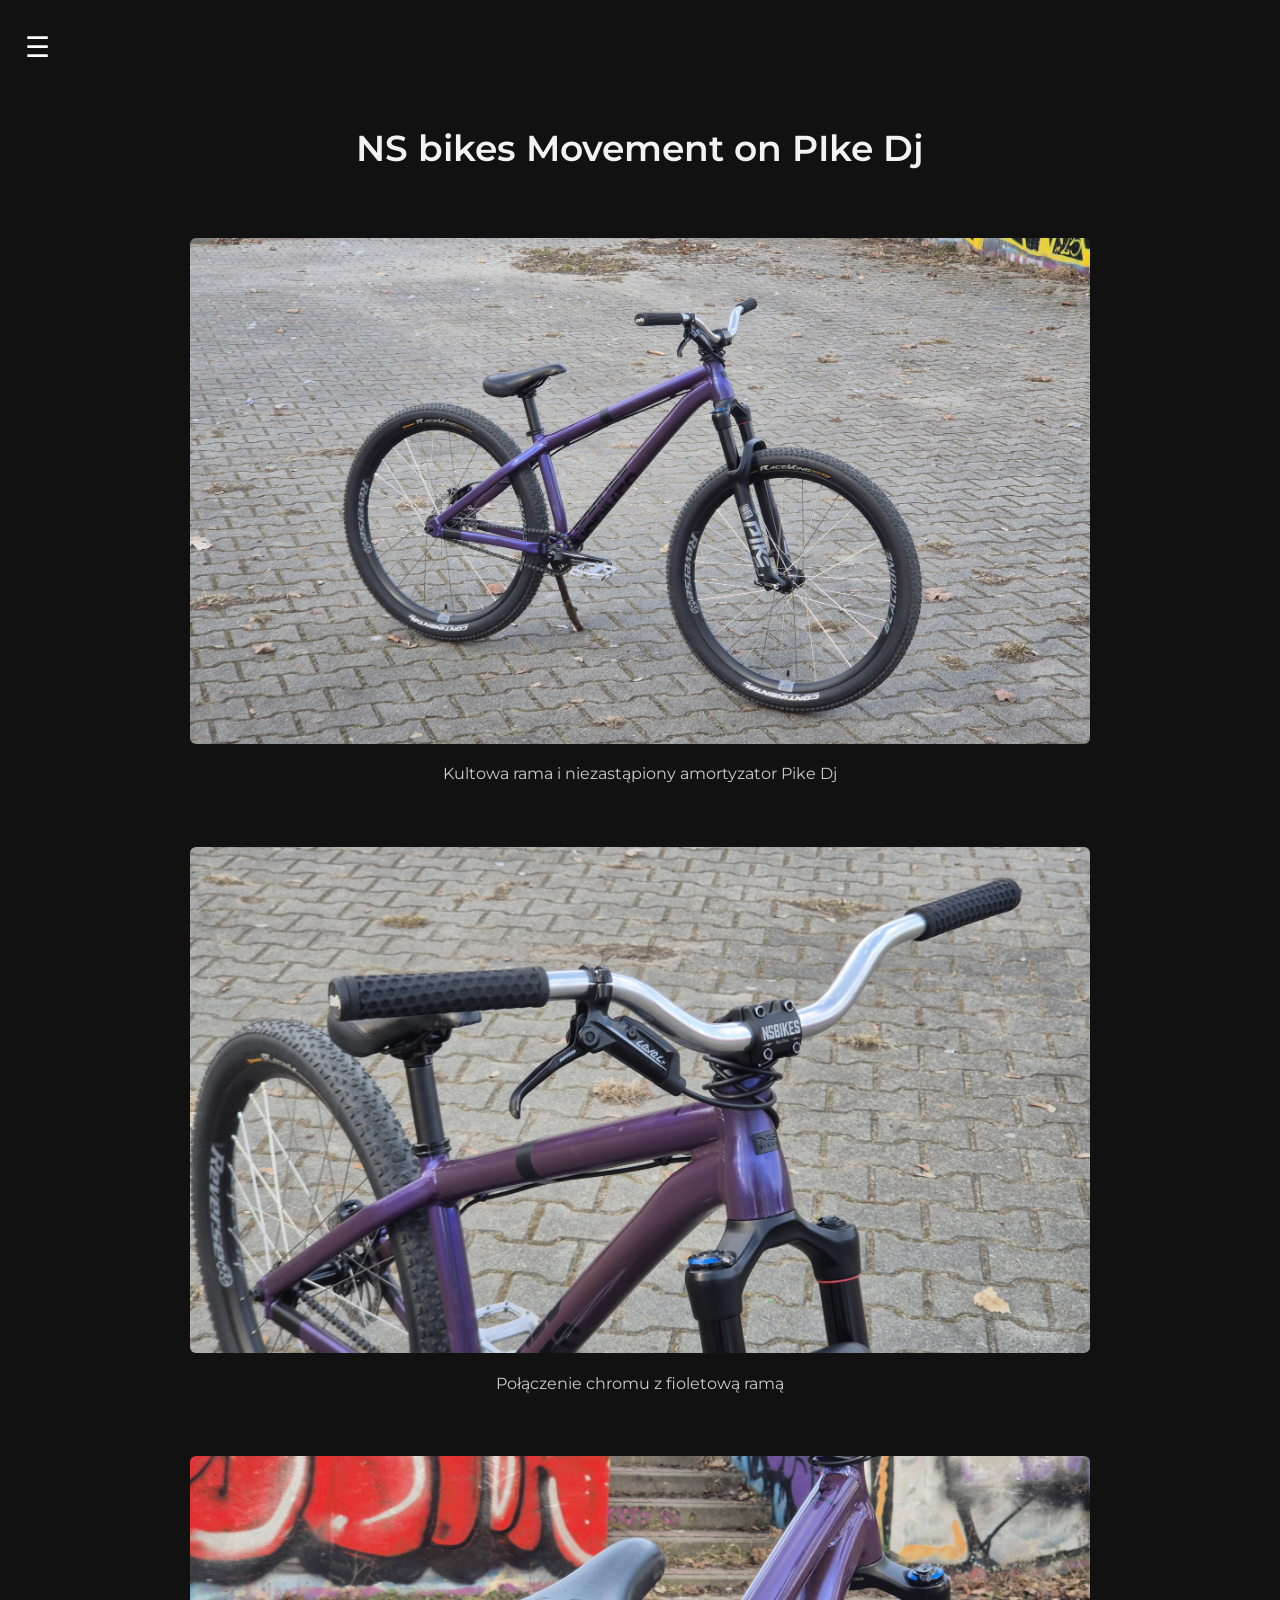
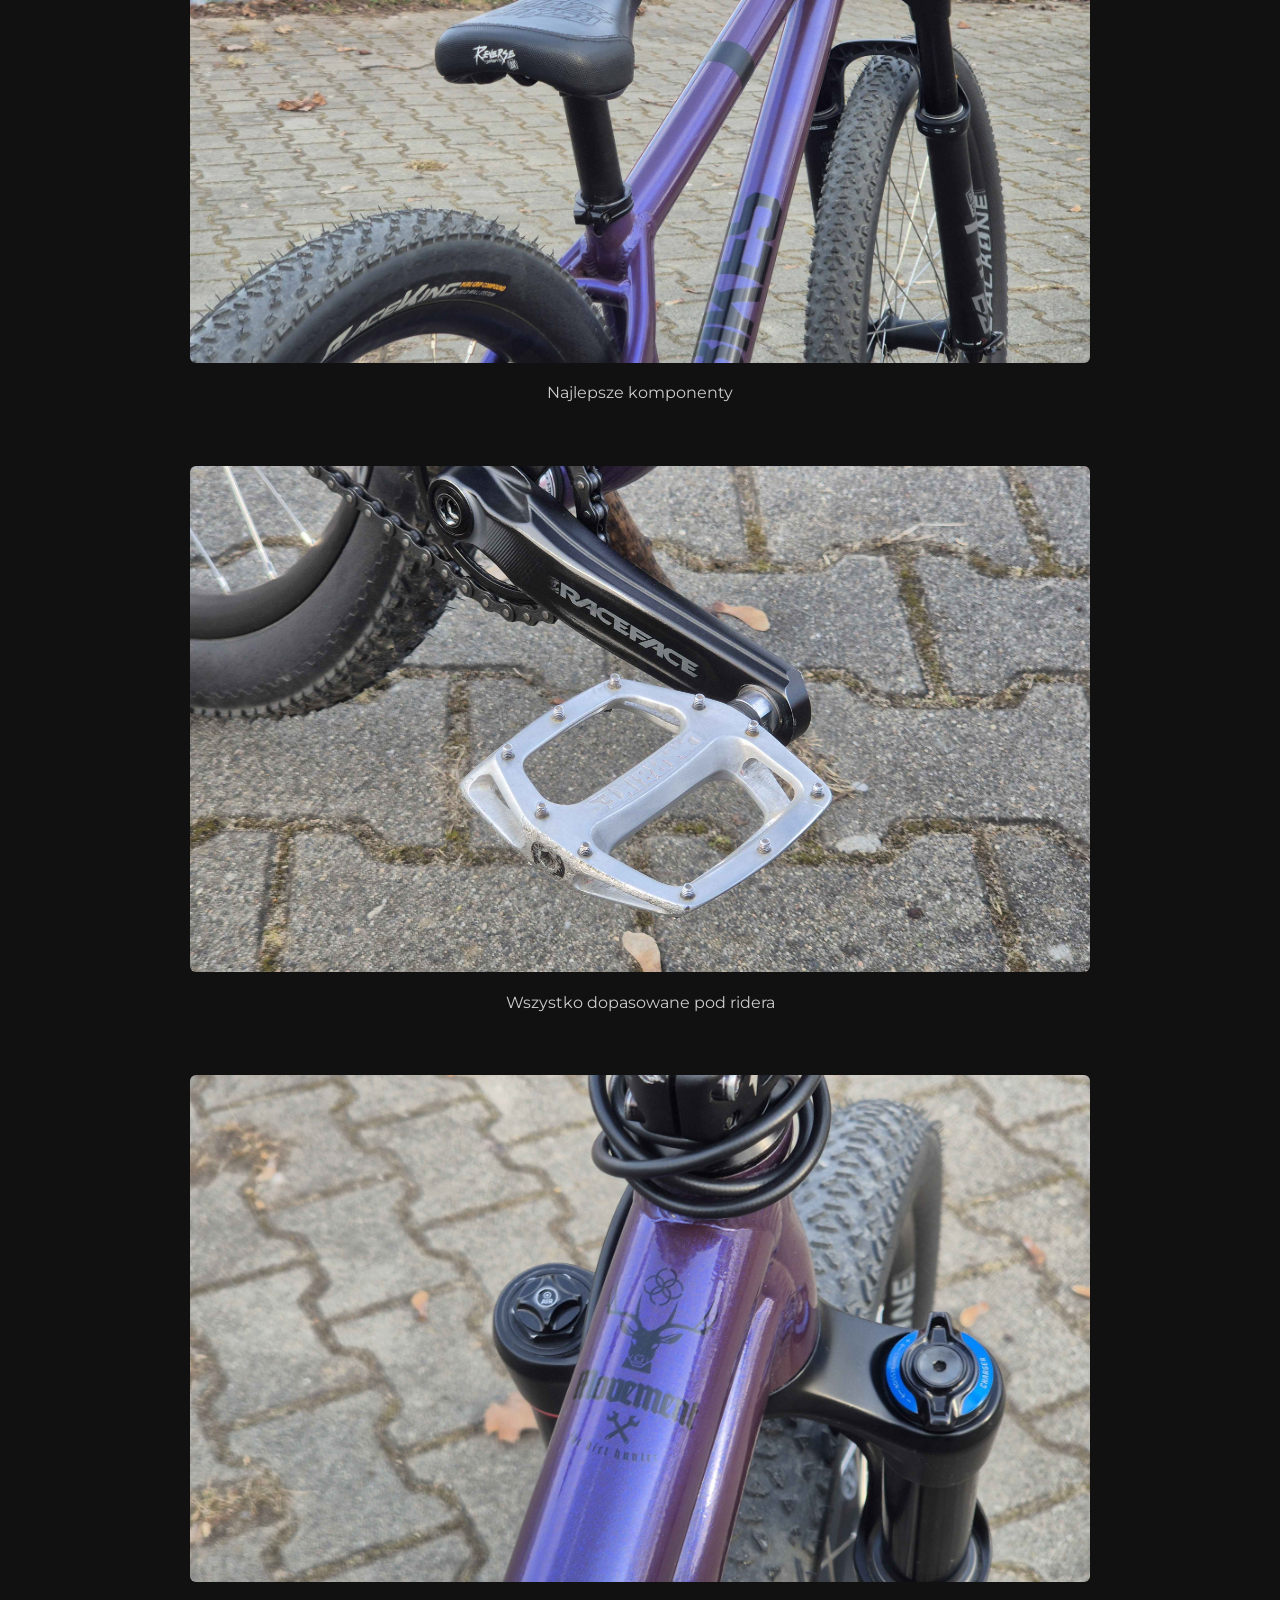
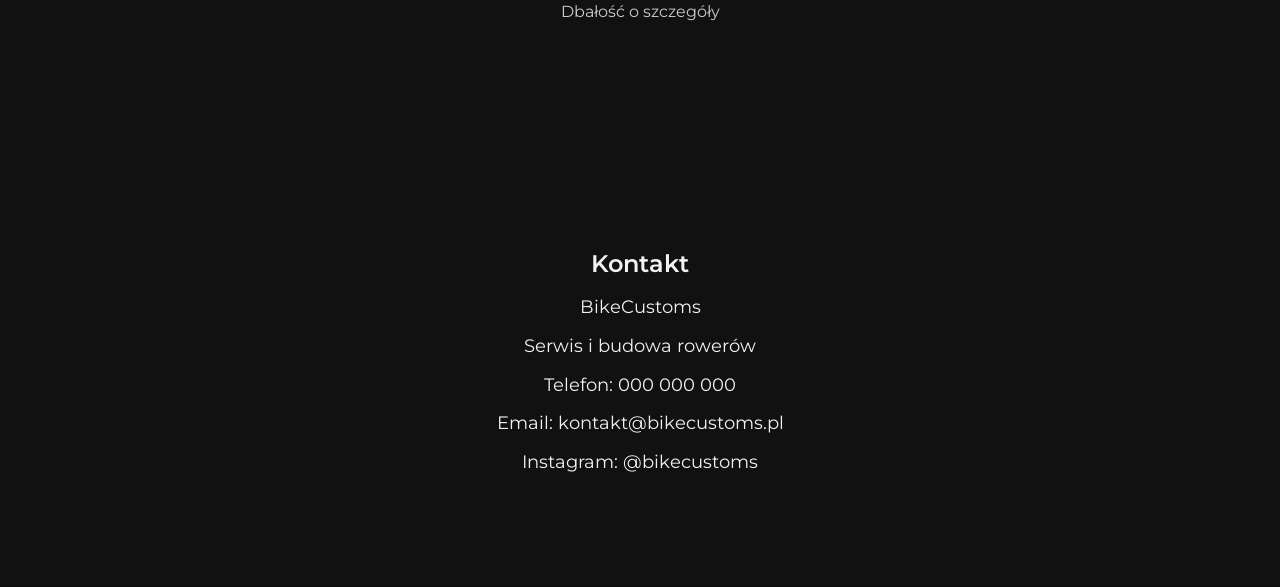
<file: projekt.html>
<!DOCTYPE html>
<html lang="pl">
<head>

<meta charset="UTF-8">
<meta name="viewport" content="width=device-width, initial-scale=1.0">

<title>Projekt | BikeCustoms</title>

<link href="https://fonts.googleapis.com/css2?family=Montserrat:wght@300;400;600&display=swap" rel="stylesheet">
<link rel="stylesheet" href="style.css">

</head>

<body>

<div class="menu-btn" id="menuBtn">
☰
</div>

<nav class="menu" id="menu">
<a href="index.html">Strona główna</a>
<a href="index.html#projekt">Ostatni projekt</a>
<a href="index.html#uslugi">Usługi</a>
<a href="index.html#kontakt">Kontakt</a>
</nav>


<section class="projekt-strona">

<h1>NS bikes Movement on PIke Dj</h1>

<div class="projekt-galeria">

<div class="projekt-element">
<img src="projekt1.jpg">
<p>Kultowa rama i niezastąpiony amortyzator Pike Dj</p>
</div>

<div class="projekt-element">
<img src="projekt2.jpg">
<p>Połączenie chromu z fioletową ramą</p>
</div>

<div class="projekt-element">
<img src="projekt3.jpg">
<p>Najlepsze komponenty</p>
</div>

<div class="projekt-element">
<img src="projekt4.jpg">
<p>Wszystko dopasowane pod ridera</p>
</div>

<div class="projekt-element">
<img src="projekt5.jpg">
<p>Dbałość o szczegóły</p>
</div>

</div>

</section>


<section class="kontakt">

<h2>Kontakt</h2>

<p>BikeCustoms</p>
<p>Serwis i budowa rowerów</p>

<p>Telefon: 000 000 000</p>
<p>Email: kontakt@bikecustoms.pl</p>
<p>Instagram: @bikecustoms</p>

</section>

<script src="script.js"></script>

</body>
</html>
</file>
<file: style.css>
*{
margin:0;
padding:0;
box-sizing:border-box;
}

body{
font-family:'Montserrat', sans-serif;
background:#111111;
color:#f2f2f2;
line-height:1.6;
overflow-x:hidden;
}

h1,h2,h3{
font-weight:600;
}

section{
padding:100px 10%;
text-align:center;
}

/* MENU */

.menu-btn{
position:fixed;
top:25px;
left:25px;
font-size:28px;
cursor:pointer;
z-index:1001;
color:white;
}

.menu{
position:fixed;
top:0;
left:-260px;
width:260px;
height:100%;
background:rgba(0,0,0,0.9);
display:flex;
flex-direction:column;
justify-content:center;
padding-left:40px;
transition:0.4s;
z-index:1000;
}

.menu a{
color:white;
text-decoration:none;
font-size:22px;
margin:20px 0;
transition:0.3s;
}

.menu a:hover{
color:#2f5d50;
}

.menu.active{
left:0;
}

/* HERO */

.hero{
position:relative;
height:100vh;
overflow:hidden;
display:flex;
align-items:center;
justify-content:center;
}

.hero-video{
position:absolute;
top:0;
left:0;
width:100%;
height:100%;
object-fit:cover;
}

.hero-overlay{
position:absolute;
width:100%;
height:100%;
background:rgba(0,0,0,0.55);
}

.hero-text{
position:relative;
text-align:center;
z-index:2;
}

.hero-text h1{
font-size:48px;
margin-bottom:15px;
}

.hero-text p{
font-size:18px;
color:#d0d0d0;
}

/* PROJEKT */

.projekt h2{
text-align:left;
margin-bottom:40px;
font-size:32px;
}

.projekt-container{
max-width:700px;
margin-left:5%;
}
.slider {
  width: 70%;
  max-width: 900px; /* opcjonalnie ograniczamy maksymalną szerokość */
  height: auto;
  position: relative;
  overflow: hidden;
  border-radius: 6px;
}

.slide {
  width: 100%;
  position: absolute;
  top: 0;
  left: 0;
  opacity: 0;               /* niewidoczne */
  transition: opacity 1.5s ease-in-out; /* płynne przejście */
}

.slide.active {
  opacity: 1;               /* widoczne */
  position: relative;        /* aktywne zdjęcie w flow */
}

.slide:hover {
  transform: scale(1.03);
  transition: transform 0.5s;
}

/* LINK PROJEKTU */

.projekt-link{
text-decoration:none;
font-size:18px;
color:#2f5d50;
transition:0.3s;
}

.projekt-link:hover{
letter-spacing:2px;
}

/* USLUGI */

.uslugi-grid{
display:grid;
grid-template-columns:repeat(auto-fit,minmax(200px,1fr));
gap:40px;
margin-top:40px;
}

.usluga{
background:#1a1a1a;
padding:40px 25px;
border-radius:8px;
transition:0.3s;
}

.usluga:hover{
transform:translateY(-6px);
}

.icon{
font-size:40px;
margin-bottom:20px;
color:#2f5d50;
}

.usluga h3{
margin-bottom:10px;
}

/* ABOUT */

.about p{
max-width:600px;
margin:auto;
font-size:18px;
margin-top:20px;
color:#cccccc;
}

.about{
    background-color: #001811;
}

/* KONTAKT */

.kontakt p{
margin:10px 0;
font-size:18px;
}

/* SCROLL ANIMACJA */

.reveal{
opacity:0;
transform:translateY(60px);
transition:1s;
}

.reveal.active{
opacity:1;
transform:translateY(0);
}

/* RESPONSYWNOSC */

@media(max-width:768px){

.hero-text h1{
font-size:32px;
}

.slider {
    width: 95%;  /* na tablet i mniejsze ekrany slider prawie cały ekran */
  }

section{
padding:80px 8%;
}

.menu a{
font-size:20px;
}

}


/* STRONA PROJEKTU */

.projekt-strona{
padding:120px 10%;
}

.projekt-strona h1{
margin-bottom:60px;
font-size:36px;
text-align:center;
}

.projekt-galeria{
max-width:900px;
margin:auto;
display:flex;
flex-direction:column;
gap:60px;
}

.projekt-element img{
width:100%;
border-radius:6px;
transition:0.4s;
}

.projekt-element p{
margin-top:10px;
color:#cccccc;
font-size:16px;
}
</file>
